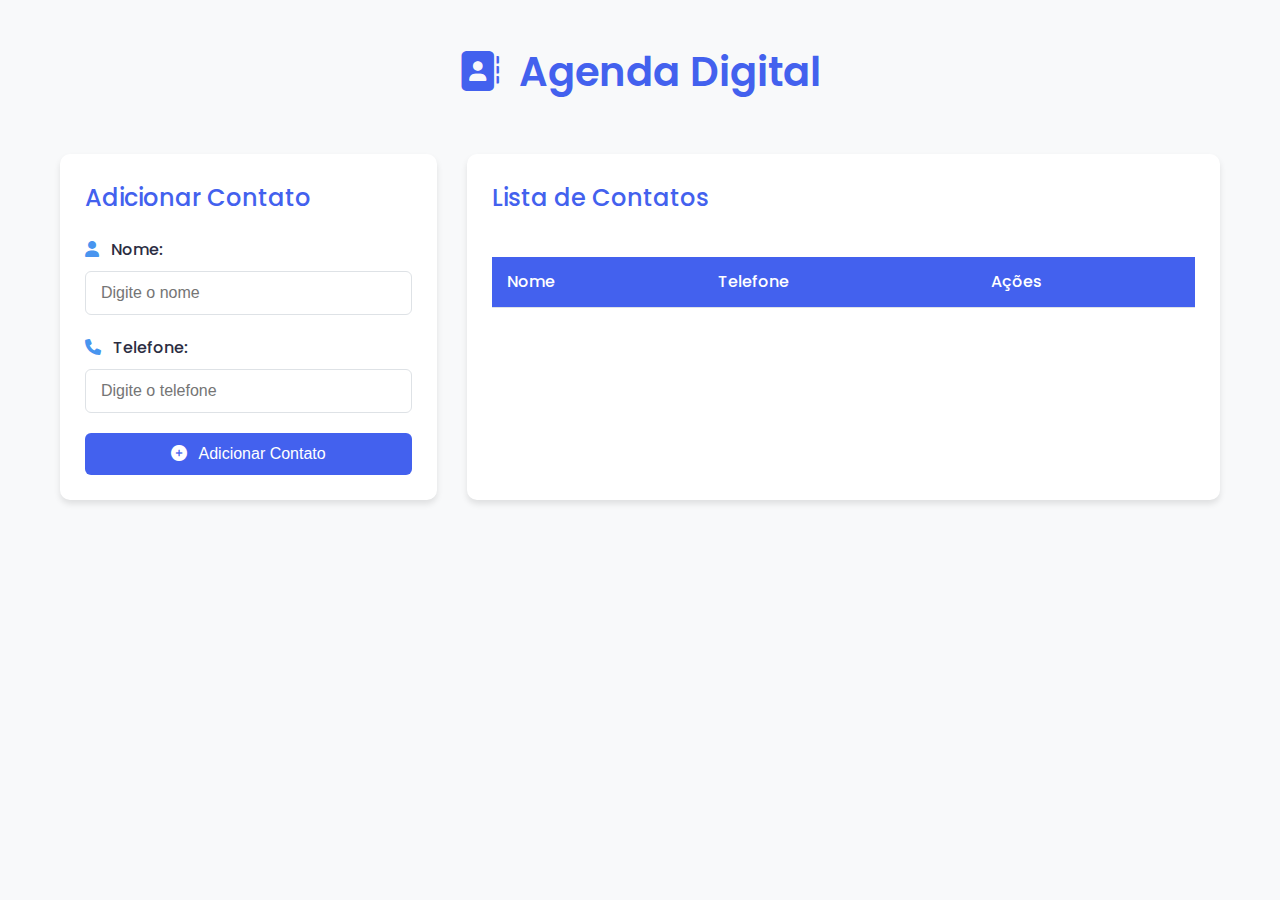
<file: index.html>
<!DOCTYPE html>
<html lang="pt-BR">
<head>
    <meta charset="UTF-8">
    <meta name="viewport" content="width=device-width, initial-scale=1.0">
    <title>Agenda Digital</title>
    <link rel="stylesheet" href="styles.css">
    <link href="https://fonts.googleapis.com/css2?family=Poppins:wght@400;500;600&display=swap" rel="stylesheet">
    <link rel="stylesheet" href="https://cdnjs.cloudflare.com/ajax/libs/font-awesome/6.0.0-beta3/css/all.min.css">
</head>
<body>
    <div class="container">
        <header>
            <h1><i class="fas fa-address-book"></i> Agenda Digital</h1>
        </header>
        
        <div class="content">
            <section class="form-section">
                <h2>Adicionar Contato</h2>
                <form id="contactForm">
                    <div class="input-group">
                        <label for="name"><i class="fas fa-user"></i> Nome:</label>
                        <input type="text" id="name" placeholder="Digite o nome" required>
                    </div>
                    
                    <div class="input-group">
                        <label for="phone"><i class="fas fa-phone"></i> Telefone:</label>
                        <input type="tel" id="phone" placeholder="Digite o telefone" required>
                    </div>
                    
                    <button type="submit" class="btn-primary">
                        <i class="fas fa-plus-circle"></i> Adicionar Contato
                    </button>
                </form>
            </section>
            
            <section class="table-section">
                <h2>Lista de Contatos</h2>
                <div class="table-container">
                    <table id="contactsTable">
                        <thead>
                            <tr>
                                <th>Nome</th>
                                <th>Telefone</th>
                                <th>Ações</th>
                            </tr>
                        </thead>
                        <tbody>
                            <!-- Contatos serão adicionados aqui dinamicamente -->
                        </tbody>
                    </table>
                </div>
            </section>
        </div>
    </div>
    
    <script src="script.js"></script>
</body>
</html>
</file>
<file: styles.css>
:root {
  --primary-color: #4361ee;
  --secondary-color: #3f37c9;
  --accent-color: #4895ef;
  --background-color: #f8f9fa;
  --text-color: #2b2d42;
  --light-color: #ffffff;
  --border-color: #dee2e6;
  --danger-color: #ef233c;
}

* {
  margin: 0;
  padding: 0;
  box-sizing: border-box;
}

body {
  font-family: 'Poppins', sans-serif;
  background-color: var(--background-color);
  color: var(--text-color);
  line-height: 1.6;
}

.container {
  max-width: 1200px;
  margin: 0 auto;
  padding: 20px;
}

header {
  text-align: center;
  margin-bottom: 30px;
  padding: 20px 0;
  color: var(--primary-color);
}

header h1 {
  font-size: 2.5rem;
  font-weight: 600;
}

header h1 i {
  margin-right: 10px;
}

.content {
  display: grid;
  grid-template-columns: 1fr 2fr;
  gap: 30px;
}

.form-section, .table-section {
  background-color: var(--light-color);
  border-radius: 10px;
  padding: 25px;
  box-shadow: 0 4px 6px rgba(0, 0, 0, 0.1);
}

h2 {
  font-size: 1.5rem;
  margin-bottom: 20px;
  color: var(--primary-color);
  font-weight: 500;
}

.input-group {
  margin-bottom: 20px;
}

label {
  display: block;
  margin-bottom: 8px;
  font-weight: 500;
  color: var(--text-color);
}

label i {
  margin-right: 8px;
  color: var(--accent-color);
}

input {
  width: 100%;
  padding: 12px 15px;
  border: 1px solid var(--border-color);
  border-radius: 6px;
  font-size: 1rem;
  transition: border-color 0.3s;
}

input:focus {
  outline: none;
  border-color: var(--accent-color);
}

.btn-primary {
  background-color: var(--primary-color);
  color: white;
  border: none;
  padding: 12px 20px;
  border-radius: 6px;
  font-size: 1rem;
  font-weight: 500;
  cursor: pointer;
  transition: background-color 0.3s;
  width: 100%;
}

.btn-primary:hover {
  background-color: var(--secondary-color);
}

.btn-primary i {
  margin-right: 8px;
}

.table-container {
  overflow-x: auto;
}

table {
  width: 100%;
  border-collapse: collapse;
  margin-top: 20px;
}

th, td {
  padding: 12px 15px;
  text-align: left;
  border-bottom: 1px solid var(--border-color);
}

th {
  background-color: var(--primary-color);
  color: white;
  font-weight: 500;
}

tr:hover {
  background-color: rgba(72, 149, 239, 0.1);
}

.btn-action {
  background: none;
  border: none;
  cursor: pointer;
  font-size: 1rem;
  margin: 0 5px;
  color: var(--primary-color);
  transition: color 0.3s;
}

.btn-action:hover {
  color: var(--secondary-color);
}

.btn-delete {
  color: var(--danger-color);
}

.btn-delete:hover {
  color: #d90429;
}

@media (max-width: 768px) {
  .content {
      grid-template-columns: 1fr;
  }
  
  header h1 {
      font-size: 2rem;
  }
}
</file>
